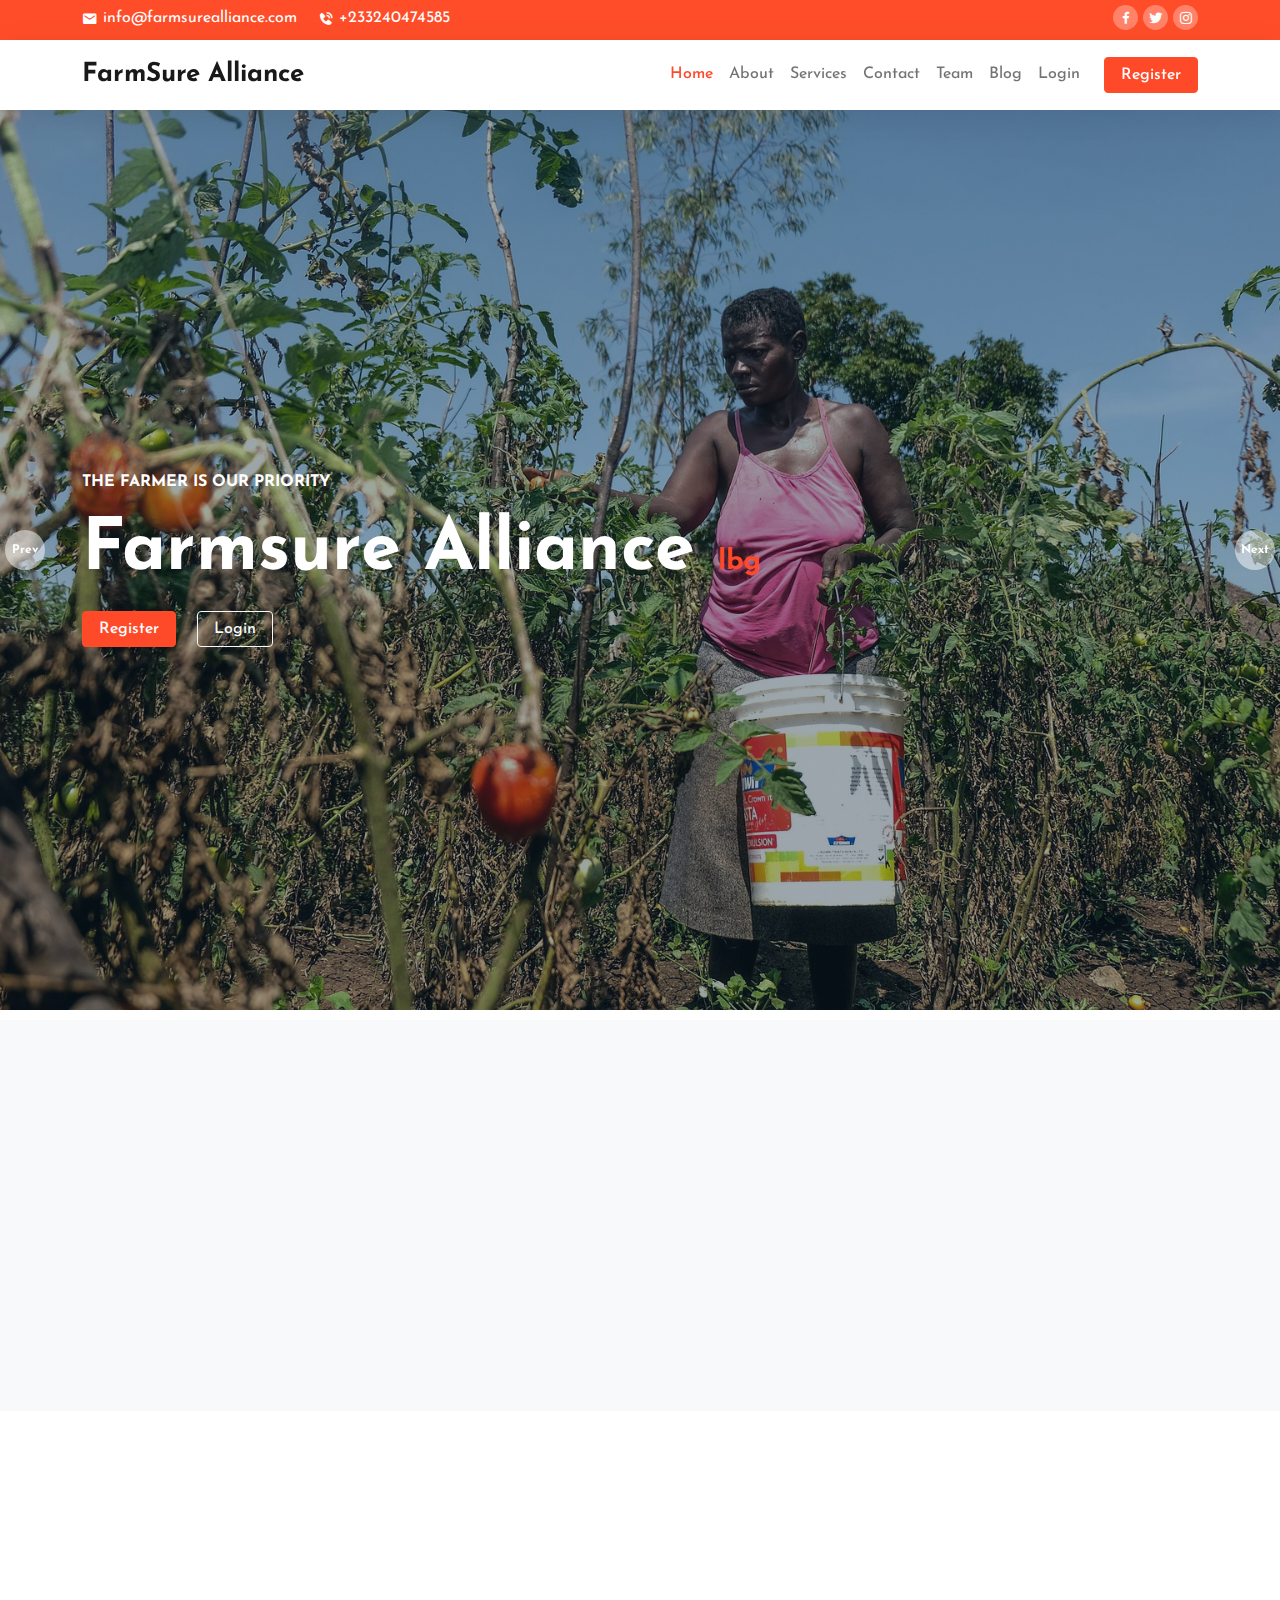
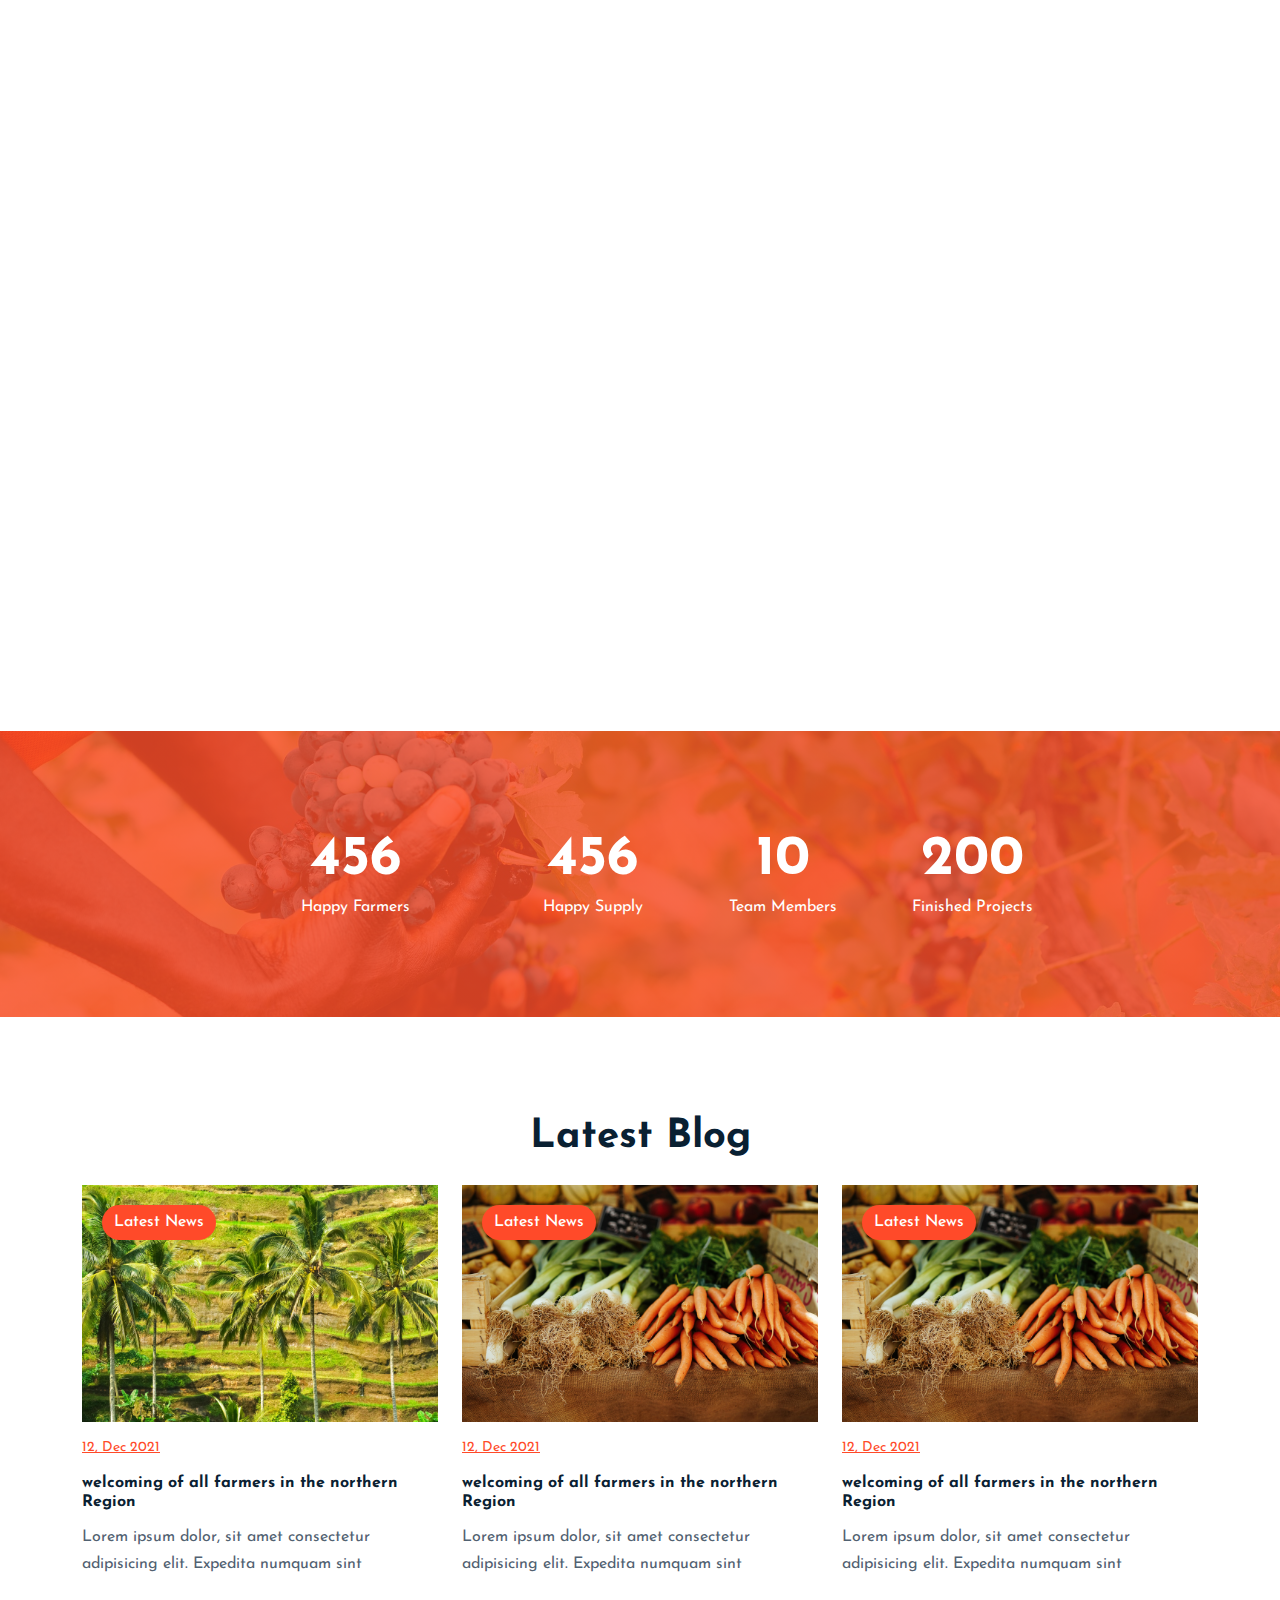
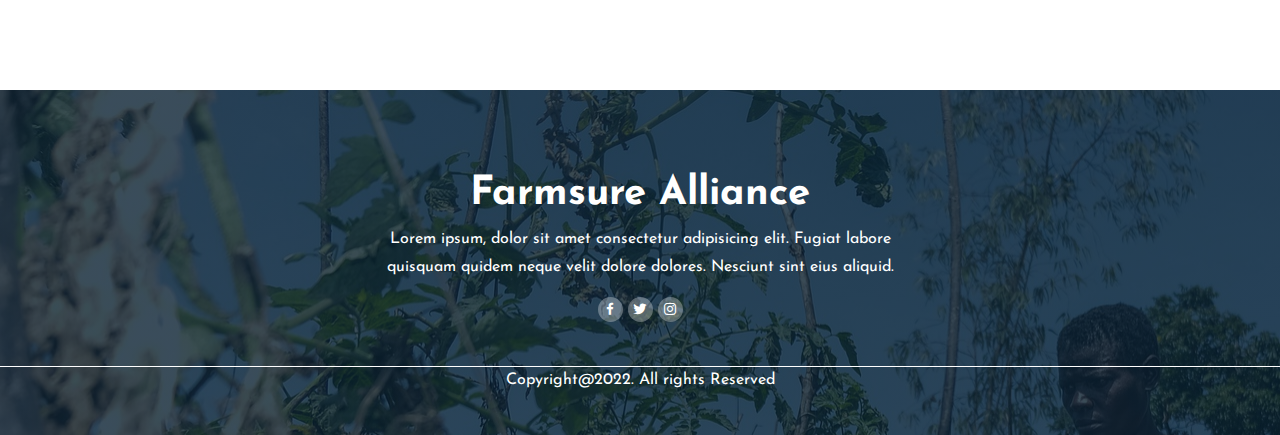
<file: farmsure/index.html>
<!doctype html>
<html lang="en">
  <head>
    <!-- Required meta tags -->
    <meta charset="utf-8">
    <meta name="viewport" content="width=device-width, initial-scale=1">
    <link rel="stylesheet" href="./css/bootstrap.min.css">
    <link rel="stylesheet" href="./css/boxicons.min.css">
    <link rel="stylesheet" href="./css/owl.carousel.min.css">
    <link rel="stylesheet" href="./css/owl.theme.default.min.css">
    <link href="https://unpkg.com/aos@2.3.1/dist/aos.css" rel="stylesheet">
    <link rel="stylesheet" href="./css/styles.css">

 

    <title>Farmsure </title>
  </head>
  <body data-bs-spy="scroll" data-bs-target=".navbar">
      <!--NAVIGATION-->
      <nav class="top-nav" id="home">
          <div class="container">
              <div class="row justify-content-between">
                  <div class="col-auto">
                      <p>
                          <i class="bx bxs-envelope"></i>
                          <span>info@farmsurealliance.com</span>
                      </p>
                      <p>
                        <i class="bx bxs-phone-call"></i>
                        <span>+233240474585</span>
                    </p>
                  </div>
                  <div class="col-auto">
                      <div class="social-links">
                          <a href="#"><i class="bx bxl-facebook"></i></a>
                          <a href="#"><i class="bx bxl-twitter"></i></a>
                          <a href="#"><i class="bx bxl-instagram"></i></a>


                      </div>
                  </div>
              </div>
          </div>
      </nav>
      <nav class="navbar navbar-expand-lg navbar-light bg-white sticky-top">
        <div class="container">
          <a class="navbar-brand" href="#">FarmSure Alliance</a>
          <button class="navbar-toggler" type="button" data-bs-toggle="collapse" data-bs-target="#navbarNav" aria-controls="navbarNav" aria-expanded="false" aria-label="Toggle navigation">
            <span class="navbar-toggler-icon"></span>
          </button>
          <div class="collapse navbar-collapse" id="navbarNav">
            <ul class="navbar-nav ms-auto">
             
              <li class="nav-item">
                <a class="nav-link" href="#home">Home</a>
              </li>
              <li class="nav-item">
                <a class="nav-link" href="about.html">About</a>
              </li>
              <li class="nav-item">
                <a class="nav-link" href="#">Services</a>
              </li>
             
              <li class="nav-item">
                <a class="nav-link" href="#">Contact</a>
              </li>
              <li class="nav-item">
                <a class="nav-link" href="team.html">Team</a>
              </li>
              <li class="nav-item">
                <a class="nav-link" href="blog.html">Blog</a>
              </li>
              <li class="nav-item">
                <a class="nav-link" href="login.html">Login</a>
              </li>
             
            </ul>
            <a href="" class="btn btn-brand ms-lg-3 shadow-none" data-bs-toggle="modal" data-bs-target="#exampleModal">Register</a>
          </div>
        </div>
      </nav>
      <!-- /MAIN NAVIGATION-->


      <!-- SLIDER-->
      <div class="slider-wrapper owl-carousel owl-theme" id="hero-slider">
          <!-- slider 1-->
          <div class="slide1 min-vh-100 bg-cover d-flex align-items-center">
              <div class="container">
                  <div class="row">
                      <div class="col-12">
                          <h6 class="text-uppercase text-white">The farmer is our priority</h6>
                          <h1 class="display-2 my-3 text-white">Farmsure Alliance <span class="small">lbg</span></h1>
                          <a href="#" class="btn btn-brand">Register</a>
                          <a href="#" class="btn btn-outline-light ms-md-3">Login</a>
                          

                      </div>
                  </div>
              </div>
          </div>
          <!-- end of slider 1-->
           <!-- slider 2-->
           <div class="slide2 min-vh-100 bg-cover d-flex align-items-center">
            <div class="container">
                <div class="row">
                    <div class="col-12 text-center">
                        <h6 class="text-uppercase text-white">Farmers supporting farmers in the digital age</h6>
                        <h1 class="display-2 my-3 text-white">Farmsure Alliance <span class="small">lbg</span></h1>
                        <a href="" class="btn btn-brand">Register</a>
                        <a href="login.html" class="btn btn-outline-light ms-md-3">Login</a>
                        

                    </div>
                </div>
            </div>
        </div>
        <!-- end of slider 2-->
         <!-- slider 3-->
         <div class="slide3 min-vh-100 bg-cover d-flex align-items-center">
          <div class="container">
              <div class="row">
                  <div class="col-12 text-center">
                      <h6 class="text-uppercase text-white">Farmers supporting farmers in the digital age</h6>
                      <h1 class="display-2 my-3 text-white text-uppercase">Farmsure Alliance <span class="small">lbg</span></h1>
                      <a href="#" class="btn btn-brand">Register</a>
                      <a href="#" class="btn btn-outline-light ms-md-3">Login</a>
                      

                  </div>
              </div>
          </div>
      </div>
      <!-- end of slider 3-->
      </div>
      <!--/ SLIDER-->
   

      <!-- ABOUT US-->
      <section class="section bg-light text-justify" id="about">
          <div class="container-fluid text-center">
            <div class="row">
              
                  <div class="col-md-10 mx-auto" data-aos="fade-up"
                  data-aos-duration="3000">
                      <h3 class=" mb-3">About Farmsure <span class="text-danger">LBG</span></h3>
                      <p class="">Farmsure Alliance is a company limited by Gurantee. The name Farmsure is the Amalgamation of the noun Farmers and the verb insure.  The founders having worked in insurance industry realised commercial insurance companies shun the informal sector with farmers being the most neglected when it comes to
                           accessing financial security services like insurance.  </p>
                           <a href="#" class="btn btn-outline-dark mt-3">Readmore</a>
                          </div>
                        </div>
      </section>
        
     

      <!--RELEVANCE-->

      <section class="section" id="relevance">
        <div class="container">
          <div class="row">
            <div class="col-md-6" data-aos="fade-right" data-aos-easing="ease-in-sine">
              <img src="images/farmer.jpg" class="img-fluid" alt="pic">
            </div>
            
            
            <div class="col-md-6" data-aos="fade-left" data-aos-duration="500">
              <h3 class="mb-3">Relevance</h3>
              <div class="accordion accordion-flush" id="accordionFlushExample">
                <div class="accordion-item mb-2">
                  <h2 class="accordion-header mb-0" id="flush-headingOne">
                    <button class="accordion-button collapsed" type="button" data-bs-toggle="collapse" data-bs-target="#flush-collapseOne" aria-expanded="true" aria-controls="flush-collapseOne">
                      Needs and constraints of farmers that will be tacked
                    </button>
                  </h2>
                  <div id="flush-collapseOne" class="accordion-collapse collapse" aria-labelledby="flush-headingOne" data-bs-parent="#accordionFlushExample">
                    <div class="accordion-body">
                      <ul>
                        <li>Due to the perennial nature of farming in most part of the country there is the need to provide skills training to farmers and their households in order to diversify into other sectors of the economy in the off season 
                          i.e. Bee Keeping, Tank fish farming, Business Advisory</li>
                          <li>Financial literacy programmes for groups to make the 
                            most of savings and loans from financial Partners</li>
                            <li>Cooperative aggregations of farm produce that ensures farm gate prices are enough to cover leaving income. We will build a farmer focused e –agric platform (mobile app) that allows consumers to buy directly from farmers. This will cut the huge profiteering middlemen and markets queens from living off the toil of farmers. Such enhanced prices will mean higher incomes for small holder farmers. With enhanced incomes, farmers will be in the position to part 
                              with some money to take out insurance covers for them and their families</li>
                              <li>Through our Savings. Loans, Insurance, Investment and Pensions (SLIIP) programmes the long term financial security of the small holder farmer can be guaranteed. We aspire to literally have farm produce as deposits into our SLIIP Accounts of farmers. That is once you deposit farm produce into our warehouses it would translate into monetary value into your account year on year. Like the Biblical Joseph Story, farmers  
                                could save up the seven years of abundance in readiness for the lean years.</li>
                      </ul>
                    </div>
                  </div>
                </div>
                <div class="accordion-item mb-2">
                  <h2 class="accordion-header mb-0" id="flush-headingTwo">
                    <button class="accordion-button collapsed" type="button" data-bs-toggle="collapse" data-bs-target="#flush-collapseTwo" aria-expanded="false" aria-controls="flush-collapseTwo">
                      Problems to be resolved and the needs to be met
                    </button>
                  </h2>
                  <div id="flush-collapseTwo" class="accordion-collapse collapse" aria-labelledby="flush-headingTwo" data-bs-parent="#accordionFlushExample">
                    <div class="accordion-body">
                      <ul>
                        <li>Once farmers have their incomes diversified through additional skills set it would tackle the perennial rural urban migration  which is prevalent 
                           in the northern half of the country</li>
                           <li>The abuse of loans and saving by farmers will be curtailed. A farmer who encounters farmsure Alliance will know better than to take 
                             a loan meant for his farm to marry second wife.  </li>
                             <li>The bane of middlemen and markets queens leaving of the sweat and toil of farmers will be a thing of the past. The perennial problem of market queens dictating the prices of tomatoes in the 
                               upper east will be a thing of the past.</li>
                               <li>We imagine a future where a farmer gets to the age 60,  and will be entitled to monthly pension benefits  due to his or her consistent deposits 
                                 into our “food banks”  that we intend to build</li>
                      </ul>
                    </div>
                  </div>
                </div>
                <div class="accordion-item mb-2">
                  <h2 class="accordion-header mb-0" id="flush-headingThree">
                    <button class="accordion-button collapsed" type="button" data-bs-toggle="collapse" data-bs-target="#flush-collapseThree" aria-expanded="false" aria-controls="flush-collapseThree">
                      Final Beneficiaries/ target groups 
                    </button>
                  </h2>
                  <div id="flush-collapseThree" class="accordion-collapse collapse" aria-labelledby="flush-headingThree" data-bs-parent="#accordionFlushExample">
                    <div class="accordion-body"> 
                      <p>Specific target groups that will benefit from Farmsure Alliance include but not limited to:</p>
                      <ul>
                        <li>Faith Based Farmer groups</li>
                        <li>Farmers of a particular produce that have suffered years unfair trade practices i.e. Tomato Farmer in the Upper east region, 
                          Shea nut pickers in the northern region</li>
                          <li>Women farmers who have culturally been limited to some particular crops i.e. pepper, beans etc. Even if it  is difficult to surmount these cultural systems farmsure  Alliance will find ways of improving the efficiency of these  women farmers so they can stay in their preserve and still make
                             incomes comparable to their male colleagues</li>
                             <li>Form farmer groups that pursue organic farming. Due to the completive advantage of organic farm produce they command higher prices than inorganic based farm produce.</li>
                      </ul>
                      <p>As matter of fact these farmer groups, formed by us or existing farmer groups, will become subsets of Farm sure alliance and will have their governance structure prescribed by us. Farmsure Alliance will perform regulatory role over these 
                        groups once they subscribe to us.</p>
                    </div>
                  </div>
                </div>
                <div class="accordion-item mb-2">
                  <h2 class="accordion-header mb-0" id="flush-headingFour">
                    <button class="accordion-button collapsed" type="button" data-bs-toggle="collapse" data-bs-target="#flush-collapseFour" aria-expanded="false" aria-controls="flush-collapseFour">
                      Objectives and expected results.
                    </button>
                  </h2>
                  <div id="flush-collapseFour" class="accordion-collapse collapse" aria-labelledby="flush-headingFour" data-bs-parent="#accordionFlushExample">
                    <div class="accordion-body">
                      <ul>
                        <li>We will improve farmers’ income by 25% by securing higher prices for farm produce.</li>
                        <li>Provide alternatives skills training to guarantee continues income throughout  the year</li>
                        <li>Provide Health and Accident insurance covers to 15,000 farmers 3yeras from now( by Dec 2024) and growing 35% annually thereafter.</li>
                        <li>Our SLIIP programme for long term financial security should culminate in to a Farmers  Fund valued at 50 Million Ghana cedis by the 5th  Anniversary of Farmsure Alliance </li>
                      </ul>
                    </div>
                  </div>
                </div>
              </div>
              
            </div>
          </div>
        </div>
      </section>


      <!-- THE MILESTONE-->
      <section id="milestone" class="bg-cover section">
        <div class="container">
          <div class="row gy-4 text-center justify-content-center">
            <div class="col-lg-3 col-sm-6">
              <div class="display-4">456</div>
              <p class="mb-0">Happy Farmers</p>
            </div>
            <div class="col-lg-2 col-sm-6">
              <div class="display-4">456</div>
              <p class="mb-0">Happy Supply</p>
            </div>
            <div class="col-lg-2 col-sm-6">
              <div class="display-4">10</div>
              <p class="mb-0">Team Members</p>
            </div>
            <div class="col-lg-2 col-sm-6">
              <div class="display-4">200</div>
              <p class="mb-0">Finished Projects</p>
            </div>
          </div>
        </div>
      </section>

      <!--OUR BLOG-->
      <section id="blog" class="section">
        <div class="container">
          <div class="row">
            <div class="col-12 intro text-center">
              
              <h1 class="mb-4">Latest Blog</h1>
               </div>
          </div>
          <div class="row g-4">
            <div class="col-lg-4">
              <div class="blog-post">
                <a href="" class="tag">Latest News</a>
                <img src="./images/old.jpg" alt="">
                
                <small>12, Dec 2021</small>
                <h6>welcoming of all farmers in the northern Region</h6>
                <p>Lorem ipsum dolor, sit amet consectetur adipisicing elit. Expedita numquam sint 
                 </p>

              </div>
            </div>
            <div class="col-lg-4">
              <div class="blog-post">
                <a href="" class="tag">Latest News</a>
                <img src="./images/slider3.jpg" alt="">
                
                <small>12, Dec 2021</small>
                <h6>welcoming of all farmers in the northern Region</h6>
                <p>Lorem ipsum dolor, sit amet consectetur adipisicing elit. Expedita numquam sint 
                 </p>

              </div>
            </div>
            <div class="col-lg-4">
              <div class="blog-post">
                <a href="" class="tag">Latest News</a>
                <img src="./images/slider3.jpg" alt="">
                
                <small>12, Dec 2021</small>
                <h6>welcoming of all farmers in the northern Region</h6>
                <p>Lorem ipsum dolor, sit amet consectetur adipisicing elit. Expedita numquam sint 
                 </p>

              </div>
            </div>
          </div>
        </div>

      </section>


      <!-- modal for Registration-->

      <div class="modal fade" id="exampleModal" tabindex="-1" aria-labelledby="exampleModalLabel" aria-hidden="true">
        <div class="modal-dialog modal-xl modal-dialog-centered">
          <div class="modal-content">
            <div class="modal-body">
              <div class="container-fluid">
                <div class="row">
                  <div class="col-lg-4 bg-cover" style="background-image:url(./images/farmer.jpg); min-height:300px;">
                    </div>
                  <div class="col-lg-8">
                    <form action="" class="row p-lg-5 gy-3">
                      <h1>Register with us</h1>
                      <div class="col-lg-6">
                        <label for"firstname">First Name</label>
                        <input type="text" class="form-control shadow-none" autocomplete="off" placeholder="your name" id="firstname">
                      </div>
                      <div class="col-lg-6">
                        <label for"lasttname">Last Name</label>
                        <input type="text" class="form-control shadow-none" autocomplete="off" placeholder="your name" id="lastname">
                      </div>
                      <div class="col-lg-6">
                        <label for"email">Email</label>
                        <input type="email" autocomplete="off" class="form-control shadow-none" placeholder="yourmail@domain.com" id="email">
                      </div>
                      <div class="col-lg-6">
                        <label for"phone">Phone</label>
                        <input type="text" autocomplete="off" class="form-control shadow-none" placeholder="tel" id="phone">
                      </div>
                      <div class="col-lg-6">
                        <label for"password">Password</label>
                        <input type="password" autocomplete="off" class="form-control shadow-none" placeholder="Password" id="password">
                      </div>
                      <div class="col-lg-6">
                        <label for"cpassword">Confirm Password</label>
                        <input type="password" autocomplete="off" class="form-control shadow-none" placeholder="Confirm Password" id="cpassword">
                      </div>
                     

                      <div class="col-12">
                        <label for"email">Register as</label>
                        <select name="type" class="form-control shadow-none">
                          <option>Farmer</option>
                          <option>Consumer</option>
                        </select>
                        </div>
                      <div class="col-12">
                        <button type="button" class="btn btn-brand">Submit</button>
                        <button type="button" class="btn btn-secondary" data-bs-dismiss="modal">Close</button>
                      </div>

                    </form>
                  </div>
                  </div>
                </div>
              </div>
            </div>
          </div>
        </div>
      </div>



      <!--FOOTER-->

      <footer>
       <div class="footer-top">
        <div class="container">
          <div class="row">
            <div class="col-lg-6 mx-auto">
              <h1 class="text-white">Farmsure Alliance</h1>
              <p>Lorem ipsum, dolor sit amet consectetur adipisicing elit. Fugiat labore quisquam quidem neque velit dolore dolores.
                 Nesciunt sint eius aliquid.</p>
                 <div class="social-links">
                  <a href="#"><i class="bx bxl-facebook"></i></a>
                  <a href="#"><i class="bx bxl-twitter"></i></a>
                  <a href="#"><i class="bx bxl-instagram"></i></a>


              </div>


            </div>
          </div>
        </div>
       </div>
       <div class="footer-bottom">
         <div class="container">
          <p class="mb-0">Copyright@2022. All rights Reserved</p>
         </div>
        
       </div>
      </footer>

   

    <!-- Option 1: Bootstrap Bundle with Popper -->
    <script src="js/bootstrap.min.js"></script>
    <script src="js/jquery-3.6.0.min.js"></script>
    <script src="js/bootstrap.bundle.min.js"></script>
    <script src="./js/popper.min.js"></script>
    <script src="./js/owl.carousel.min.js"></script>
    <script src="https://unpkg.com/aos@2.3.1/dist/aos.js"></script>
    <script src="./js/app.js"></script>
    <script>
      AOS.init();
    </script>
  
  </body>
</html>
</file>
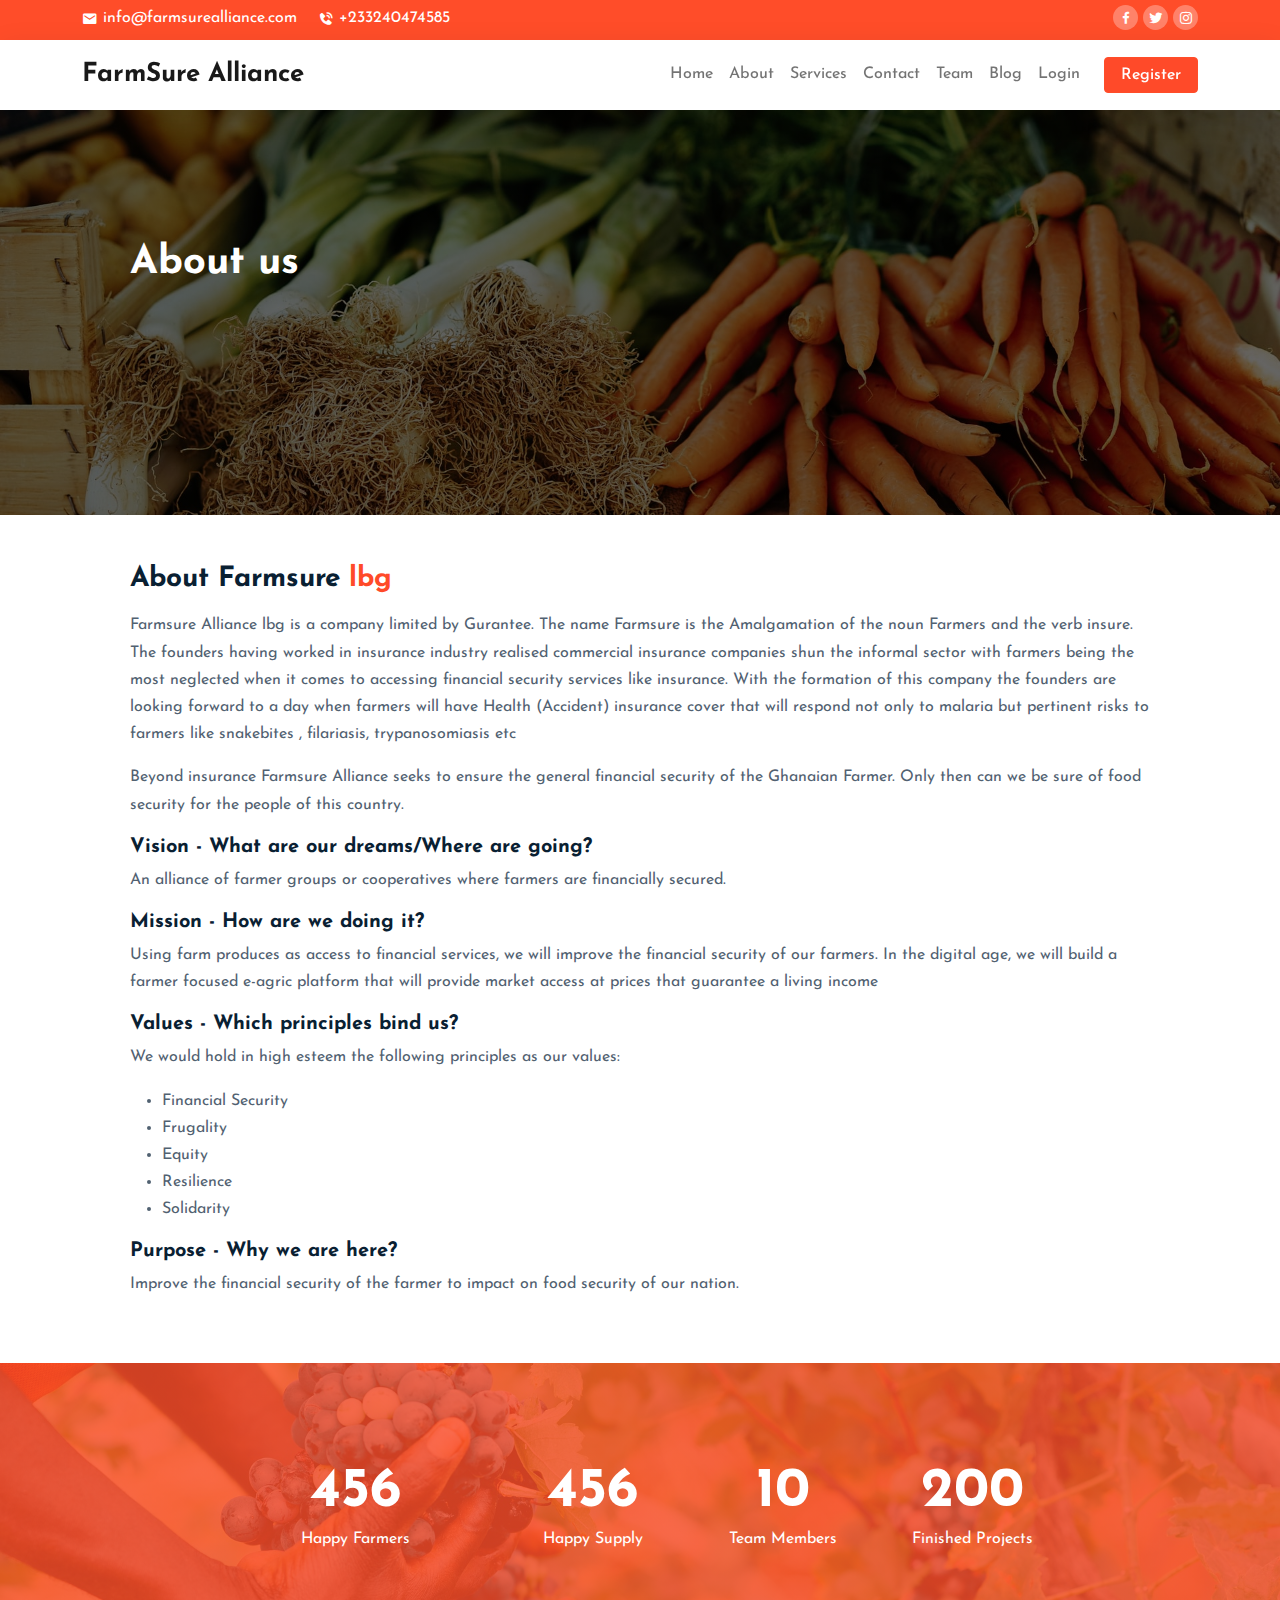
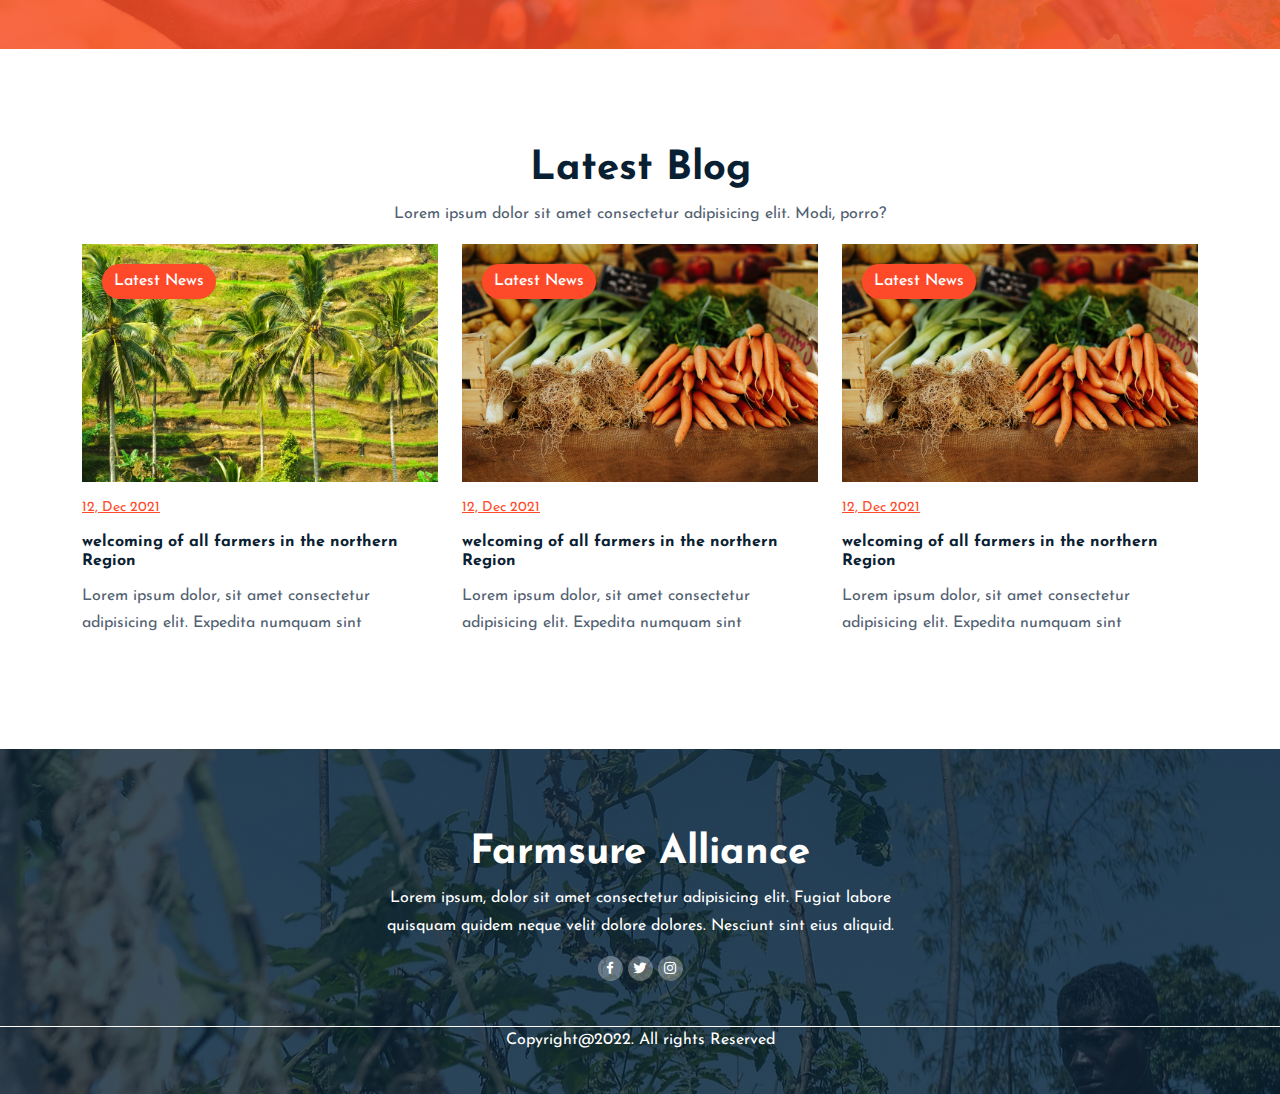
<file: farmsure/about.html>
<!doctype html>
<html lang="en">
  <head>
    <!-- Required meta tags -->
    <meta charset="utf-8">
    <meta name="viewport" content="width=device-width, initial-scale=1">
    <link rel="stylesheet" href="./css/bootstrap.min.css">
    <link rel="stylesheet" href="./css/boxicons.min.css">
    <link rel="stylesheet" href="./css/owl.carousel.min.css">
    <link rel="stylesheet" href="./css/owl.theme.default.min.css">
    <link href="https://unpkg.com/aos@2.3.1/dist/aos.css" rel="stylesheet">
    <link rel="stylesheet" href="./css/styles.css">

 

    <title>Farmsure Alliance</title>
  </head>
  <body data-bs-spy="scroll" data-bs-target=".navbar">
      <!--NAVIGATION-->
      <nav class="top-nav" id="home">
          <div class="container">
              <div class="row justify-content-between">
                  <div class="col-auto">
                      <p>
                          <i class="bx bxs-envelope"></i>
                          <span>info@farmsurealliance.com</span>
                      </p>
                      <p>
                        <i class="bx bxs-phone-call"></i>
                        <span>+233240474585</span>
                    </p>
                  </div>
                  <div class="col-auto">
                      <div class="social-links">
                          <a href="#"><i class="bx bxl-facebook"></i></a>
                          <a href="#"><i class="bx bxl-twitter"></i></a>
                          <a href="#"><i class="bx bxl-instagram"></i></a>


                      </div>
                  </div>
              </div>
          </div>
      </nav>
      <nav class="navbar navbar-expand-lg navbar-light bg-white sticky-top">
        <div class="container">
          <a class="navbar-brand" href="#">FarmSure Alliance</a>
          <button class="navbar-toggler" type="button" data-bs-toggle="collapse" data-bs-target="#navbarNav" aria-controls="navbarNav" aria-expanded="false" aria-label="Toggle navigation">
            <span class="navbar-toggler-icon"></span>
          </button>
          <div class="collapse navbar-collapse" id="navbarNav">
            <ul class="navbar-nav ms-auto">
             
              <li class="nav-item">
                <a class="nav-link" href="index.html">Home</a>
              </li>
              <li class="nav-item">
                <a class="nav-link" href="about.html">About</a>
              </li>
              <li class="nav-item">
                <a class="nav-link" href="#">Services</a>
              </li>
             
              <li class="nav-item">
                <a class="nav-link" href="#">Contact</a>
              </li>
              <li class="nav-item">
                <a class="nav-link" href="team.html">Team</a>
              </li>
              <li class="nav-item">
                <a class="nav-link" href="blog.html">Blog</a>
              </li>
              <li class="nav-item">
                <a class="nav-link" href="login.html">Login</a>
              </li>
             
            </ul>
            <a href="" class="btn btn-brand ms-lg-3 shadow-none" data-bs-toggle="modal" data-bs-target="#exampleModal">Register</a>
          </div>
        </div>
      </nav>
      <!-- /MAIN NAVIGATION-->
      <!--BANNER AREA-->
      <section id="banner" class="mb-5">
        <div class="container">
          <div class="row d-flex justify-content-center align-items-center" style="height:35vh;">
            <div class="col-md-11 mx-auto text-white">
              <h1 class="text-white">About us </h1>
            </div>
          </div>
        </div>
      </section>


      <!-- ABOUT US -->
      <section>
        <div class="container mb-5">
          <div class="row">
            <div class="col-md-11 mx-auto">
              <h3 class="mb-3">About Farmsure <span class="small">lbg</span></h3>
            </div>
          </div>
          <div class="row">
            <div class="col-md-11 mx-auto">
              <p>Farmsure Alliance lbg is a company limited by Gurantee. The name Farmsure is the Amalgamation of the noun Farmers and the verb insure.  The founders having worked in insurance industry realised commercial insurance companies shun the informal sector with farmers being the most neglected when it comes to accessing financial security services like insurance.  With the formation of this company the founders are looking forward to a day when farmers will have Health (Accident) insurance cover that will respond not only to malaria but pertinent risks to farmers like snakebites ,
                 filariasis, trypanosomiasis etc</p>
                 <p>Beyond insurance Farmsure Alliance seeks to ensure the general financial security of the Ghanaian Farmer. Only then can we be sure of food security for 
                   the people of this country.</p>
                   <h5> Vision - What are our dreams/Where are going?</h5>
                   <p>An alliance of farmer groups or cooperatives where farmers are financially secured.</p>
                  
                 <h5>Mission - How are we doing it?</h5>  
                 <p>
                  Using farm produces as access to financial services, we will improve the financial security of our farmers. In the digital age, we will build a farmer focused e-agric platform that will provide market access at prices that guarantee a living income

                 </p>
                 <h5>Values - Which principles bind us?</h5>
                 <p>  We would hold in high esteem the following principles as our values:</p>
                 <ul>
                   <li>Financial Security</li>
                   <li>Frugality</li>
                   <li>Equity</li>
                   <li>Resilience</li>
                   <li>Solidarity</li>
                 </ul>
                 <h5>Purpose - Why we are here?</h5>
                 <p>Improve the financial security of the farmer to impact on food security of our nation.</p>

                  </div>
          </div>
          
        </div>
      </section>


   


      <!-- THE MILESTONE-->
      <section id="milestone" class="bg-cover section">
        <div class="container">
          <div class="row gy-4 text-center justify-content-center">
            <div class="col-lg-3 col-sm-6">
              <div class="display-4">456</div>
              <p class="mb-0">Happy Farmers</p>
            </div>
            <div class="col-lg-2 col-sm-6">
              <div class="display-4">456</div>
              <p class="mb-0">Happy Supply</p>
            </div>
            <div class="col-lg-2 col-sm-6">
              <div class="display-4">10</div>
              <p class="mb-0">Team Members</p>
            </div>
            <div class="col-lg-2 col-sm-6">
              <div class="display-4">200</div>
              <p class="mb-0">Finished Projects</p>
            </div>
          </div>
        </div>
      </section>

      <!--OUR BLOG-->
      <section id="blog" class="section">
        <div class="container">
          <div class="row">
            <div class="col-12 intro text-center">
              
              <h1>Latest Blog</h1>
              <p>Lorem ipsum dolor sit amet consectetur adipisicing elit. Modi, porro?</p>
            </div>
          </div>
          <div class="row g-4">
            <div class="col-lg-4">
              <div class="blog-post">
                <a href="" class="tag">Latest News</a>
                <img src="./images/old.jpg" alt="">
                
                <small>12, Dec 2021</small>
                <h6>welcoming of all farmers in the northern Region</h6>
                <p>Lorem ipsum dolor, sit amet consectetur adipisicing elit. Expedita numquam sint 
                 </p>

              </div>
            </div>
            <div class="col-lg-4">
              <div class="blog-post">
                <a href="" class="tag">Latest News</a>
                <img src="./images/slider3.jpg" alt="">
                
                <small>12, Dec 2021</small>
                <h6>welcoming of all farmers in the northern Region</h6>
                <p>Lorem ipsum dolor, sit amet consectetur adipisicing elit. Expedita numquam sint 
                 </p>

              </div>
            </div>
            <div class="col-lg-4">
              <div class="blog-post">
                <a href="" class="tag">Latest News</a>
                <img src="./images/slider3.jpg" alt="">
                
                <small>12, Dec 2021</small>
                <h6>welcoming of all farmers in the northern Region</h6>
                <p>Lorem ipsum dolor, sit amet consectetur adipisicing elit. Expedita numquam sint 
                 </p>

              </div>
            </div>
          </div>
        </div>

      </section>


      <!-- modal for Registration-->

      <div class="modal fade" id="exampleModal" tabindex="-1" aria-labelledby="exampleModalLabel" aria-hidden="true">
        <div class="modal-dialog modal-xl modal-dialog-centered">
          <div class="modal-content">
            <div class="modal-body">
              <div class="container-fluid">
                <div class="row">
                  <div class="col-lg-4 bg-cover" style="background-image:url(./images/farmer.jpg); min-height:300px;">
                    </div>
                  <div class="col-lg-8">
                    <form action="" class="row p-lg-5 gy-3">
                      <h1>Register with us</h1>
                      <div class="col-lg-6">
                        <label for"firstname">First Name</label>
                        <input type="text" class="form-control shadow-none" autocomplete="off" placeholder="your name" id="firstname">
                      </div>
                      <div class="col-lg-6">
                        <label for"lasttname">Last Name</label>
                        <input type="text" class="form-control shadow-none" autocomplete="off" placeholder="your name" id="lastname">
                      </div>
                      <div class="col-lg-6">
                        <label for"email">Email</label>
                        <input type="email" autocomplete="off" class="form-control shadow-none" placeholder="yourmail@domain.com" id="email">
                      </div>
                      <div class="col-lg-6">
                        <label for"phone">Phone</label>
                        <input type="text" autocomplete="off" class="form-control shadow-none" placeholder="tel" id="phone">
                      </div>
                      <div class="col-lg-6">
                        <label for"password">Password</label>
                        <input type="password" autocomplete="off" class="form-control shadow-none" placeholder="Password" id="password">
                      </div>
                      <div class="col-lg-6">
                        <label for"cpassword">Confirm Password</label>
                        <input type="password" autocomplete="off" class="form-control shadow-none" placeholder="Confirm Password" id="cpassword">
                      </div>
                     

                      <div class="col-12">
                        <label for"email">Register as</label>
                        <select name="type" class="form-control shadow-none">
                          <option>Farmer</option>
                          <option>Consumer</option>
                        </select>
                        </div>
                      <div class="col-12">
                        <button type="button" class="btn btn-brand">Submit</button>
                        <button type="button" class="btn btn-secondary" data-bs-dismiss="modal">Close</button>
                      </div>

                    </form>
                  </div>
                  </div>
                </div>
              </div>
            </div>
          </div>
        </div>
      </div>



      <!--FOOTER-->

      <footer>
       <div class="footer-top">
        <div class="container">
          <div class="row">
            <div class="col-lg-6 mx-auto">
              <h1 class="text-white">Farmsure Alliance</h1>
              <p>Lorem ipsum, dolor sit amet consectetur adipisicing elit. Fugiat labore quisquam quidem neque velit dolore dolores.
                 Nesciunt sint eius aliquid.</p>
                 <div class="social-links">
                  <a href="#"><i class="bx bxl-facebook"></i></a>
                  <a href="#"><i class="bx bxl-twitter"></i></a>
                  <a href="#"><i class="bx bxl-instagram"></i></a>


              </div>


            </div>
          </div>
        </div>
       </div>
       <div class="footer-bottom">
         <div class="container">
          <p class="mb-0">Copyright@2022. All rights Reserved</p>
         </div>
        
       </div>
      </footer>

   

    <!-- Option 1: Bootstrap Bundle with Popper -->
    <script src="js/bootstrap.min.js"></script>
    <script src="js/jquery-3.6.0.min.js"></script>
    <script src="js/bootstrap.bundle.min.js"></script>
    <script src="./js/popper.min.js"></script>
    <script src="./js/owl.carousel.min.js"></script>
    <script src="https://unpkg.com/aos@2.3.1/dist/aos.js"></script>
    <script src="./js/app.js"></script>
    <script>
      AOS.init();
    </script>
  
  </body>
</html>
</file>
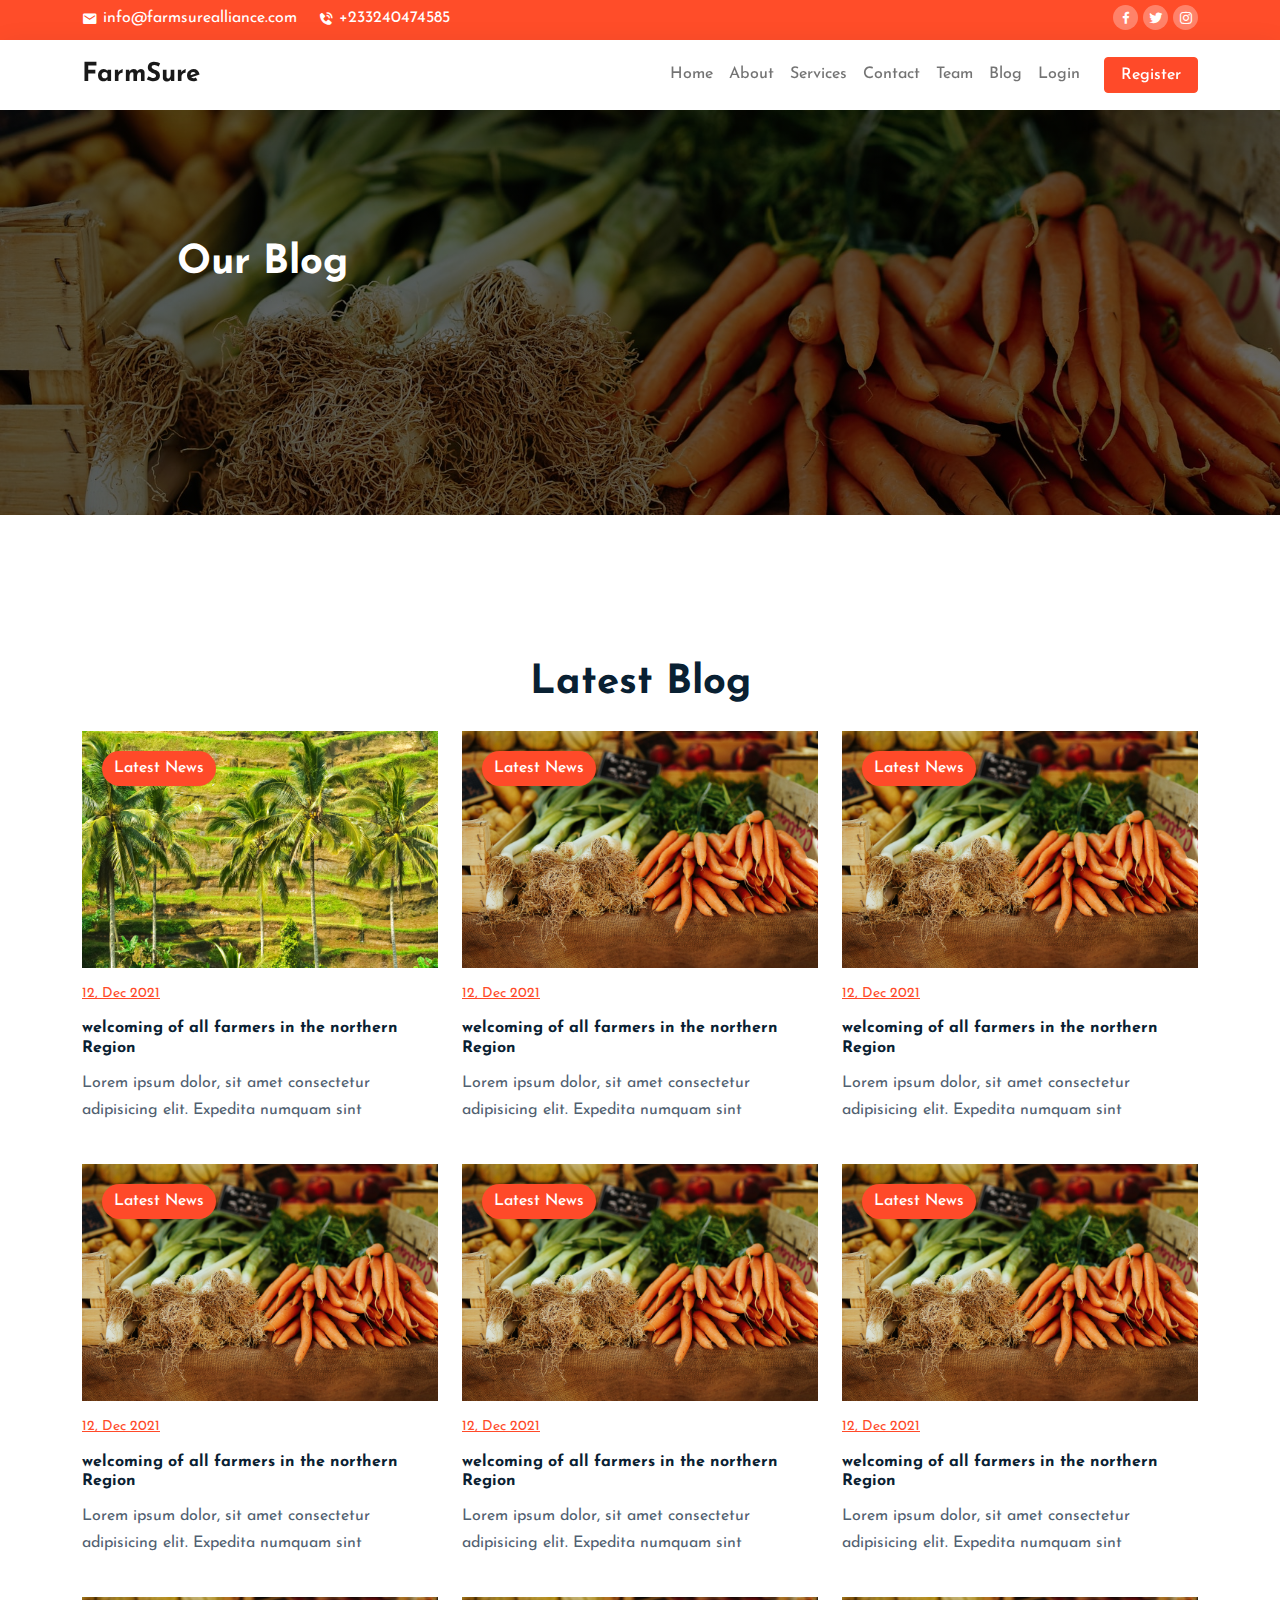
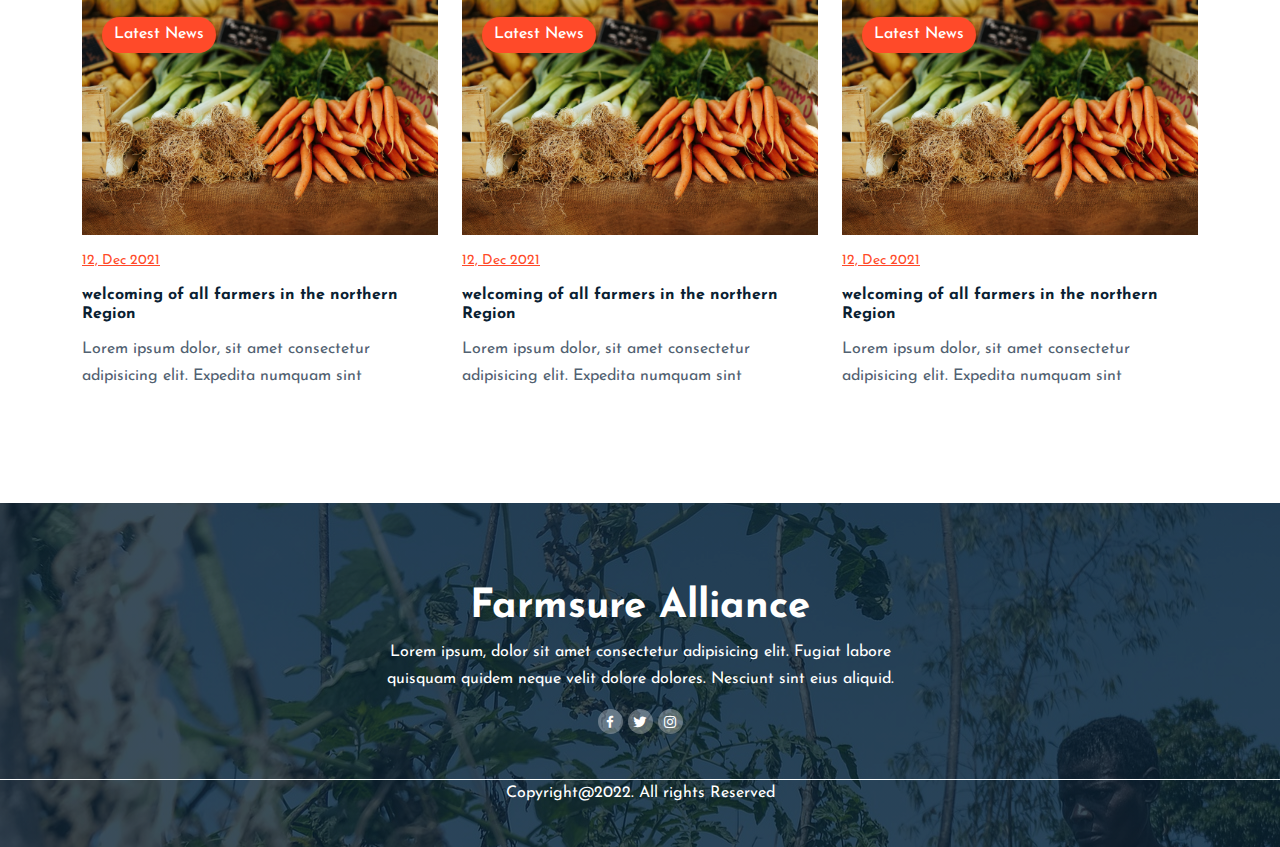
<file: farmsure/blog.html>
<!doctype html>
<html lang="en">
  <head>
    <!-- Required meta tags -->
    <meta charset="utf-8">
    <meta name="viewport" content="width=device-width, initial-scale=1">
    <link rel="stylesheet" href="./css/bootstrap.min.css">
    <link rel="stylesheet" href="./css/boxicons.min.css">
    <link rel="stylesheet" href="./css/owl.carousel.min.css">
    <link rel="stylesheet" href="./css/owl.theme.default.min.css">
    <link href="https://unpkg.com/aos@2.3.1/dist/aos.css" rel="stylesheet">
    <link rel="stylesheet" href="./css/styles.css">

 

    <title>Farmsure Alliance</title>
  </head>
  <body data-bs-spy="scroll" data-bs-target=".navbar">
      <!--NAVIGATION-->
      <nav class="top-nav" id="home">
          <div class="container">
              <div class="row justify-content-between">
                  <div class="col-auto">
                      <p>
                          <i class="bx bxs-envelope"></i>
                          <span>info@farmsurealliance.com</span>
                      </p>
                      <p>
                        <i class="bx bxs-phone-call"></i>
                        <span>+233240474585</span>
                    </p>
                  </div>
                  <div class="col-auto">
                      <div class="social-links">
                          <a href="#"><i class="bx bxl-facebook"></i></a>
                          <a href="#"><i class="bx bxl-twitter"></i></a>
                          <a href="#"><i class="bx bxl-instagram"></i></a>


                      </div>
                  </div>
              </div>
          </div>
      </nav>
      <nav class="navbar navbar-expand-lg navbar-light bg-white sticky-top">
        <div class="container">
          <a class="navbar-brand" href="#">FarmSure</a>
          <button class="navbar-toggler" type="button" data-bs-toggle="collapse" data-bs-target="#navbarNav" aria-controls="navbarNav" aria-expanded="false" aria-label="Toggle navigation">
            <span class="navbar-toggler-icon"></span>
          </button>
          <div class="collapse navbar-collapse" id="navbarNav">
            <ul class="navbar-nav ms-auto">
             
              <li class="nav-item">
                <a class="nav-link" href="index.html">Home</a>
              </li>
              <li class="nav-item">
                <a class="nav-link" href="about.html">About</a>
              </li>
              <li class="nav-item">
                <a class="nav-link" href="#">Services</a>
              </li>
             
              <li class="nav-item">
                <a class="nav-link" href="#">Contact</a>
              </li>
              <li class="nav-item">
                <a class="nav-link" href="team.html">Team</a>
              </li>
              <li class="nav-item">
                <a class="nav-link" href="blog.html">Blog</a>
              </li>
              <li class="nav-item">
                <a class="nav-link" href="login.html">Login</a>
              </li>
             
            </ul>
            <a href="" class="btn btn-brand ms-lg-3 shadow-none" data-bs-toggle="modal" data-bs-target="#exampleModal">Register</a>
          </div>
        </div>
      </nav>
      <!-- /MAIN NAVIGATION-->
      <!--BANNER AREA-->
      <section id="banner" class="mb-5">
        <div class="container">
          <div class="row d-flex justify-content-center align-items-center" style="height:35vh;">
            <div class="col-md-10 mx-auto text-white">
              <h1 class="text-white">Our Blog</h1>
            </div>
          </div>
        </div>
      </section>


      <!--OUR BLOG-->
      <section id="blog" class="section">
        <div class="container">
          <div class="row">
            <div class="col-12 intro text-center">
              
              <h1 class="mb-4">Latest Blog</h1>
               </div>
          </div>
          <div class="row g-4">
            <div class="col-lg-4">
              <div class="blog-post">
                <a href="" class="tag">Latest News</a>
                <img src="./images/old.jpg" alt="">
                
                <small>12, Dec 2021</small>
                <h6>welcoming of all farmers in the northern Region</h6>
                <p>Lorem ipsum dolor, sit amet consectetur adipisicing elit. Expedita numquam sint 
                 </p>

              </div>
            </div>
            <div class="col-lg-4">
              <div class="blog-post">
                <a href="" class="tag">Latest News</a>
                <img src="./images/slider3.jpg" alt="">
                
                <small>12, Dec 2021</small>
                <h6>welcoming of all farmers in the northern Region</h6>
                <p>Lorem ipsum dolor, sit amet consectetur adipisicing elit. Expedita numquam sint 
                 </p>

              </div>
            </div>
            <div class="col-lg-4">
              <div class="blog-post">
                <a href="" class="tag">Latest News</a>
                <img src="./images/slider3.jpg" alt="">
                
                <small>12, Dec 2021</small>
                <h6>welcoming of all farmers in the northern Region</h6>
                <p>Lorem ipsum dolor, sit amet consectetur adipisicing elit. Expedita numquam sint 
                 </p>

              </div>
            </div>
            <div class="col-lg-4">
              <div class="blog-post">
                <a href="" class="tag">Latest News</a>
                <img src="./images/slider3.jpg" alt="">
                
                <small>12, Dec 2021</small>
                <h6>welcoming of all farmers in the northern Region</h6>
                <p>Lorem ipsum dolor, sit amet consectetur adipisicing elit. Expedita numquam sint 
                 </p>

              </div>
            </div>
            <div class="col-lg-4">
              <div class="blog-post">
                <a href="" class="tag">Latest News</a>
                <img src="./images/slider3.jpg" alt="">
                
                <small>12, Dec 2021</small>
                <h6>welcoming of all farmers in the northern Region</h6>
                <p>Lorem ipsum dolor, sit amet consectetur adipisicing elit. Expedita numquam sint 
                 </p>

              </div>
            </div>
            <div class="col-lg-4">
              <div class="blog-post">
                <a href="" class="tag">Latest News</a>
                <img src="./images/slider3.jpg" alt="">
                
                <small>12, Dec 2021</small>
                <h6>welcoming of all farmers in the northern Region</h6>
                <p>Lorem ipsum dolor, sit amet consectetur adipisicing elit. Expedita numquam sint 
                 </p>

              </div>
            </div>
            <div class="col-lg-4">
              <div class="blog-post">
                <a href="" class="tag">Latest News</a>
                <img src="./images/slider3.jpg" alt="">
                
                <small>12, Dec 2021</small>
                <h6>welcoming of all farmers in the northern Region</h6>
                <p>Lorem ipsum dolor, sit amet consectetur adipisicing elit. Expedita numquam sint 
                 </p>

              </div>
            </div>
            <div class="col-lg-4">
              <div class="blog-post">
                <a href="" class="tag">Latest News</a>
                <img src="./images/slider3.jpg" alt="">
                
                <small>12, Dec 2021</small>
                <h6>welcoming of all farmers in the northern Region</h6>
                <p>Lorem ipsum dolor, sit amet consectetur adipisicing elit. Expedita numquam sint 
                 </p>

              </div>
            </div>
            <div class="col-lg-4">
              <div class="blog-post">
                <a href="" class="tag">Latest News</a>
                <img src="./images/slider3.jpg" alt="">
                
                <small>12, Dec 2021</small>
                <h6>welcoming of all farmers in the northern Region</h6>
                <p>Lorem ipsum dolor, sit amet consectetur adipisicing elit. Expedita numquam sint 
                 </p>

              </div>
            </div>
          </div>
        </div>

      </section>


   


      

      <!-- modal for Registration-->

      <div class="modal fade" id="exampleModal" tabindex="-1" aria-labelledby="exampleModalLabel" aria-hidden="true">
        <div class="modal-dialog modal-xl modal-dialog-centered">
          <div class="modal-content">
            <div class="modal-body">
              <div class="container-fluid">
                <div class="row">
                  <div class="col-lg-4 bg-cover" style="background-image:url(./images/farmer.jpg); min-height:300px;">
                    </div>
                  <div class="col-lg-8">
                    <form action="" class="row p-lg-5 gy-3">
                      <h1>Register with us</h1>
                      <div class="col-lg-6">
                        <label for"firstname">First Name</label>
                        <input type="text" class="form-control shadow-none" autocomplete="off" placeholder="your name" id="firstname">
                      </div>
                      <div class="col-lg-6">
                        <label for"lasttname">Last Name</label>
                        <input type="text" class="form-control shadow-none" autocomplete="off" placeholder="your name" id="lastname">
                      </div>
                      <div class="col-lg-6">
                        <label for"email">Email</label>
                        <input type="email" autocomplete="off" class="form-control shadow-none" placeholder="yourmail@domain.com" id="email">
                      </div>
                      <div class="col-lg-6">
                        <label for"phone">Phone</label>
                        <input type="text" autocomplete="off" class="form-control shadow-none" placeholder="tel" id="phone">
                      </div>
                      <div class="col-lg-6">
                        <label for"password">Password</label>
                        <input type="password" autocomplete="off" class="form-control shadow-none" placeholder="Password" id="password">
                      </div>
                      <div class="col-lg-6">
                        <label for"cpassword">Confirm Password</label>
                        <input type="password" autocomplete="off" class="form-control shadow-none" placeholder="Confirm Password" id="cpassword">
                      </div>
                     

                      <div class="col-12">
                        <label for"email">Register as</label>
                        <select name="type" class="form-control shadow-none">
                          <option>Farmer</option>
                          <option>Consumer</option>
                        </select>
                        </div>
                      <div class="col-12">
                        <button type="button" class="btn btn-brand">Submit</button>
                        <button type="button" class="btn btn-secondary" data-bs-dismiss="modal">Close</button>
                      </div>

                    </form>
                  </div>
                  </div>
                </div>
              </div>
            </div>
          </div>
        </div>
      </div>



      <!--FOOTER-->

      <footer>
       <div class="footer-top">
        <div class="container">
          <div class="row">
            <div class="col-lg-6 mx-auto">
              <h1 class="text-white">Farmsure Alliance</h1>
              <p>Lorem ipsum, dolor sit amet consectetur adipisicing elit. Fugiat labore quisquam quidem neque velit dolore dolores.
                 Nesciunt sint eius aliquid.</p>
                 <div class="social-links">
                  <a href="#"><i class="bx bxl-facebook"></i></a>
                  <a href="#"><i class="bx bxl-twitter"></i></a>
                  <a href="#"><i class="bx bxl-instagram"></i></a>


              </div>


            </div>
          </div>
        </div>
       </div>
       <div class="footer-bottom">
         <div class="container">
          <p class="mb-0">Copyright@2022. All rights Reserved</p>
         </div>
        
       </div>
      </footer>

   

    <!-- Option 1: Bootstrap Bundle with Popper -->
    <script src="js/bootstrap.min.js"></script>
    <script src="js/jquery-3.6.0.min.js"></script>
    <script src="js/bootstrap.bundle.min.js"></script>
    <script src="./js/popper.min.js"></script>
    <script src="./js/owl.carousel.min.js"></script>
    <script src="https://unpkg.com/aos@2.3.1/dist/aos.js"></script>
    <script src="./js/app.js"></script>
    <script>
      AOS.init();
    </script>
  
  </body>
</html>
</file>
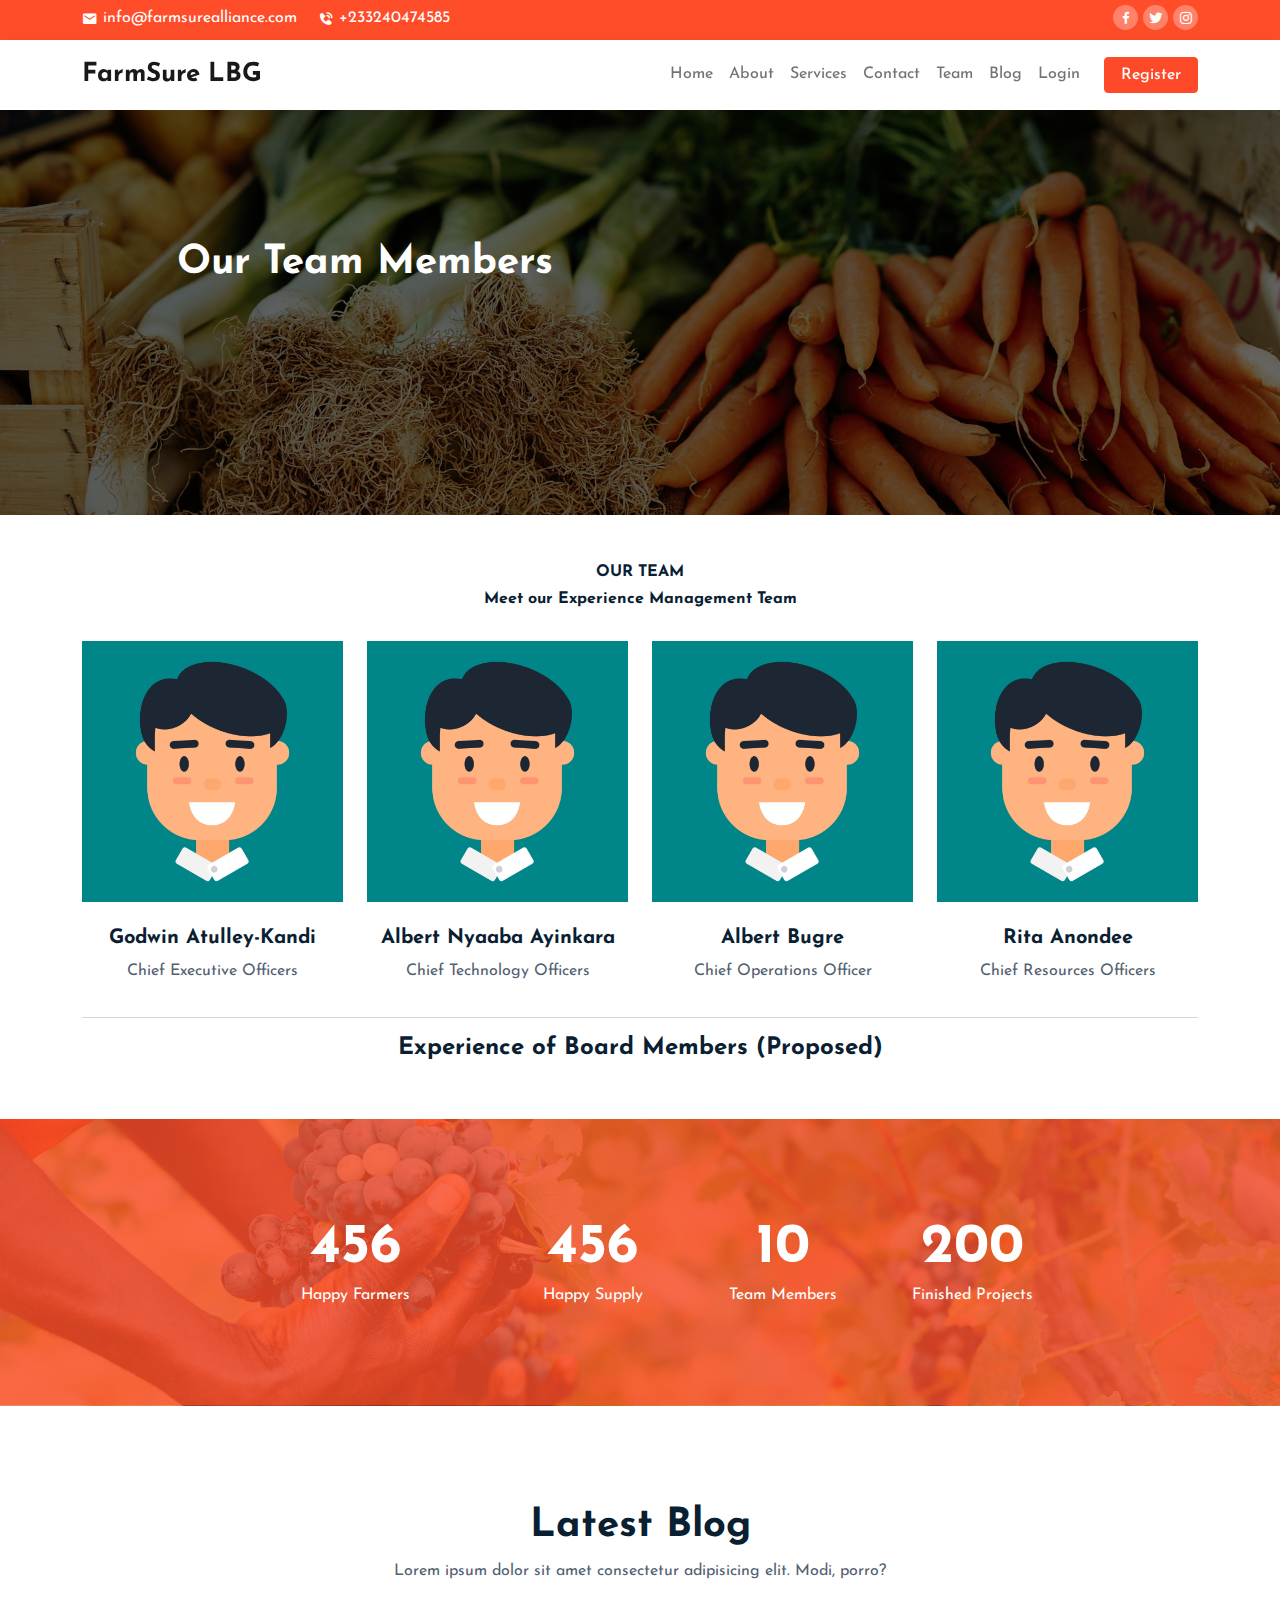
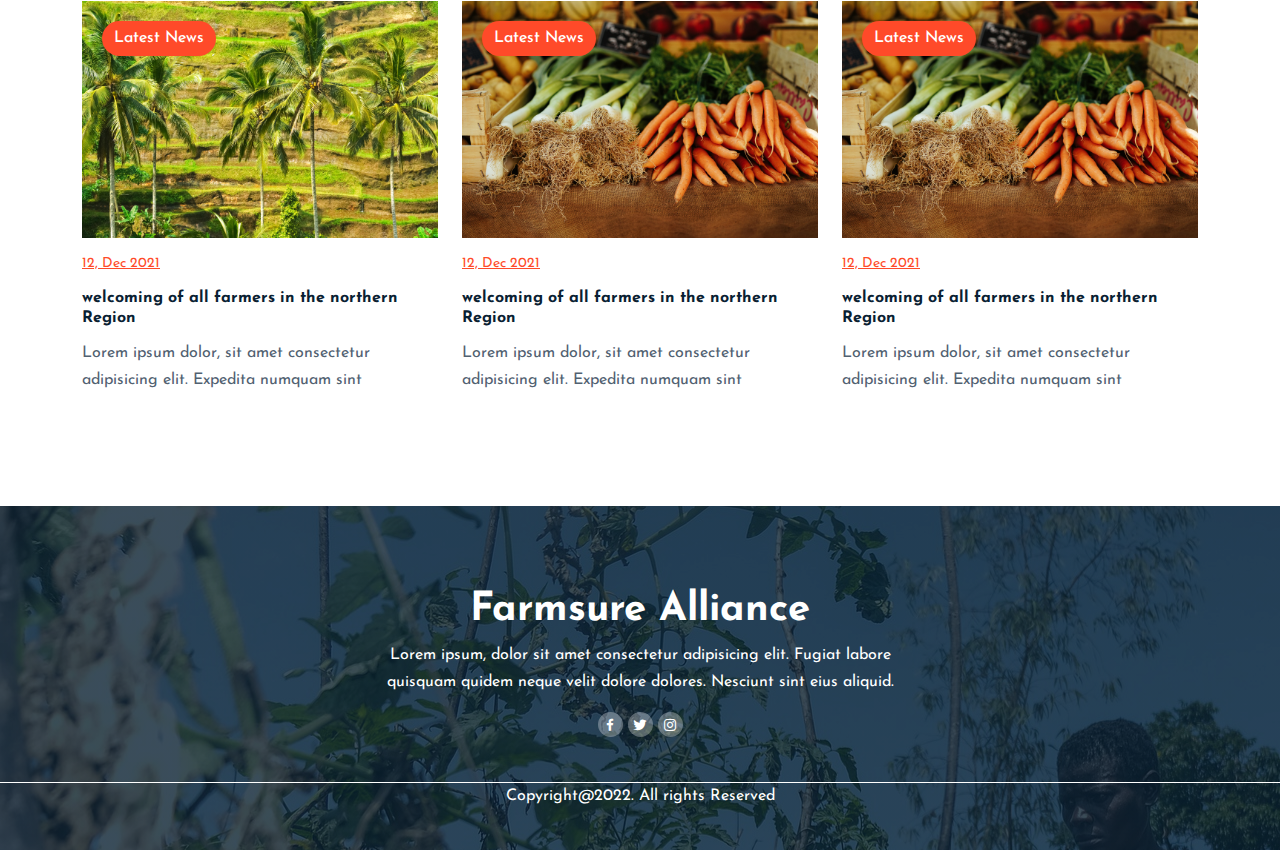
<file: farmsure/team.html>
<!doctype html>
<html lang="en">
  <head>
    <!-- Required meta tags -->
    <meta charset="utf-8">
    <meta name="viewport" content="width=device-width, initial-scale=1">
    <link rel="stylesheet" href="./css/bootstrap.min.css">
    <link rel="stylesheet" href="./css/boxicons.min.css">
    <link rel="stylesheet" href="./css/owl.carousel.min.css">
    <link rel="stylesheet" href="./css/owl.theme.default.min.css">
    <link href="https://unpkg.com/aos@2.3.1/dist/aos.css" rel="stylesheet">
    <link rel="stylesheet" href="./css/styles.css">

 

    <title>Farmsure </title>
  </head>
  <body data-bs-spy="scroll" data-bs-target=".navbar">
      <!--NAVIGATION-->
      <nav class="top-nav" id="home">
          <div class="container">
              <div class="row justify-content-between">
                  <div class="col-auto">
                      <p>
                          <i class="bx bxs-envelope"></i>
                          <span>info@farmsurealliance.com</span>
                      </p>
                      <p>
                        <i class="bx bxs-phone-call"></i>
                        <span>+233240474585</span>
                    </p>
                  </div>
                  <div class="col-auto">
                      <div class="social-links">
                          <a href="#"><i class="bx bxl-facebook"></i></a>
                          <a href="#"><i class="bx bxl-twitter"></i></a>
                          <a href="#"><i class="bx bxl-instagram"></i></a>


                      </div>
                  </div>
              </div>
          </div>
      </nav>
      <nav class="navbar navbar-expand-lg navbar-light bg-white sticky-top">
        <div class="container">
          <a class="navbar-brand" href="#">FarmSure LBG</a>
          <button class="navbar-toggler" type="button" data-bs-toggle="collapse" data-bs-target="#navbarNav" aria-controls="navbarNav" aria-expanded="false" aria-label="Toggle navigation">
            <span class="navbar-toggler-icon"></span>
          </button>
          <div class="collapse navbar-collapse" id="navbarNav">
            <ul class="navbar-nav ms-auto">
             
              <li class="nav-item">
                <a class="nav-link" href="index.html">Home</a>
              </li>
              <li class="nav-item">
                <a class="nav-link" href="about.html">About</a>
              </li>
              <li class="nav-item">
                <a class="nav-link" href="#">Services</a>
              </li>
             
              <li class="nav-item">
                <a class="nav-link" href="#">Contact</a>
              </li>
              <li class="nav-item">
                <a class="nav-link" href="team.html">Team</a>
              </li>
              <li class="nav-item">
                <a class="nav-link" href="blog.html">Blog</a>
              </li>
              <li class="nav-item">
                <a class="nav-link" href="login.html">Login</a>
              </li>
             
            </ul>
            <a href="" class="btn btn-brand ms-lg-3 shadow-none" data-bs-toggle="modal" data-bs-target="#exampleModal">Register</a>
          </div>
        </div>
      </nav>
      <!-- /MAIN NAVIGATION-->
      <!--BANNER AREA-->
      <section id="banner" class="mb-5">
        <div class="container">
          <div class="row d-flex justify-content-center align-items-center" style="height:35vh;">
            <div class="col-md-10 mx-auto text-white">
              <h1 class="text-white">Our Team Members </h1>
            </div>
          </div>
        </div>
      </section>


      <!-- ABOUT US -->
      <section>
        <div class="container mb-5">
          
          <div class="row mb-4">
            <div class="col-12 intro text-center">
              <h6>OUR TEAM</h6>
              <h6>Meet our Experience Management  Team</h6>
            </div>
          </div>
          <div class="row mb-3">
            <div class="col-lg-3">
              <div class="team-member">
                <div class="img-wrapper">
                  <img src="images/avatar.jpg" alt="team">
                <div class="overlay"></div>
                <div class="social-links">
                  <a href="#"><i class="bx bxl-facebook"></i></a>
                  <a href="#"><i class="bx bxl-twitter"></i></a>
                  <a href="#"><i class="bx bxl-instagram"></i></a>



                </div>

                </div>
                
                <div class="content">
                  <h5>Godwin Atulley-Kandi</h5>
                  <p>Chief Executive Officers</p>
                </div>
              </div>
            </div>
            <div class="col-lg-3">
              <div class="team-member">
                <div class="img-wrapper">
                  <img src="images/avatar.jpg" alt="team">
                <div class="overlay"></div>
                <div class="social-links">
                  <a href="#"><i class="bx bxl-facebook"></i></a>
                  <a href="#"><i class="bx bxl-twitter"></i></a>
                  <a href="#"><i class="bx bxl-instagram"></i></a>



                </div>

                </div>
                
                <div class="content">
                  <h5>Albert Nyaaba Ayinkara</h5>
                  <p>Chief Technology Officers</p>
                </div>
              </div>
            </div>
            <div class="col-lg-3">
              <div class="team-member">
                <div class="img-wrapper">
                  <img src="images/avatar.jpg" alt="team">
                <div class="overlay"></div>
                <div class="social-links">
                  <a href="#"><i class="bx bxl-facebook"></i></a>
                  <a href="#"><i class="bx bxl-twitter"></i></a>
                  <a href="#"><i class="bx bxl-instagram"></i></a>



                </div>

                </div>
                
                <div class="content">
                  <h5>Albert Bugre</h5>
                  <p>Chief Operations Officer</p>
                </div>
              </div>
            </div>
            <div class="col-lg-3">
              <div class="team-member">
                <div class="img-wrapper">
                  <img src="images/avatar.jpg" alt="team">
                <div class="overlay"></div>
                <div class="social-links">
                  <a href="#"><i class="bx bxl-facebook"></i></a>
                  <a href="#"><i class="bx bxl-twitter"></i></a>
                  <a href="#"><i class="bx bxl-instagram"></i></a>



                </div>

                </div>
                
                <div class="content">
                  <h5>Rita Anondee</h5>
                  <p>Chief Resources Officers</p>
                </div>
              </div>
            </div>
          </div>
<hr>

          <!-- board members-->
          <div class="row mb-4">
            <div class="col-12 intro text-center">
              
              <h4>Experience of Board Members (Proposed)</h4>
            </div>
          </div>
          <!-- end of board members-->
          
        </div>
      </section>


   


      <!-- THE MILESTONE-->
      <section id="milestone" class="bg-cover section">
        <div class="container">
          <div class="row gy-4 text-center justify-content-center">
            <div class="col-lg-3 col-sm-6">
              <div class="display-4">456</div>
              <p class="mb-0">Happy Farmers</p>
            </div>
            <div class="col-lg-2 col-sm-6">
              <div class="display-4">456</div>
              <p class="mb-0">Happy Supply</p>
            </div>
            <div class="col-lg-2 col-sm-6">
              <div class="display-4">10</div>
              <p class="mb-0">Team Members</p>
            </div>
            <div class="col-lg-2 col-sm-6">
              <div class="display-4">200</div>
              <p class="mb-0">Finished Projects</p>
            </div>
          </div>
        </div>
      </section>

      <!--OUR BLOG-->
      <section id="blog" class="section">
        <div class="container">
          <div class="row">
            <div class="col-12 intro text-center">
              
              <h1>Latest Blog</h1>
              <p>Lorem ipsum dolor sit amet consectetur adipisicing elit. Modi, porro?</p>
            </div>
          </div>
          <div class="row g-4">
            <div class="col-lg-4">
              <div class="blog-post">
                <a href="" class="tag">Latest News</a>
                <img src="./images/old.jpg" alt="">
                
                <small>12, Dec 2021</small>
                <h6>welcoming of all farmers in the northern Region</h6>
                <p>Lorem ipsum dolor, sit amet consectetur adipisicing elit. Expedita numquam sint 
                 </p>

              </div>
            </div>
            <div class="col-lg-4">
              <div class="blog-post">
                <a href="" class="tag">Latest News</a>
                <img src="./images/slider3.jpg" alt="">
                
                <small>12, Dec 2021</small>
                <h6>welcoming of all farmers in the northern Region</h6>
                <p>Lorem ipsum dolor, sit amet consectetur adipisicing elit. Expedita numquam sint 
                 </p>

              </div>
            </div>
            <div class="col-lg-4">
              <div class="blog-post">
                <a href="" class="tag">Latest News</a>
                <img src="./images/slider3.jpg" alt="">
                
                <small>12, Dec 2021</small>
                <h6>welcoming of all farmers in the northern Region</h6>
                <p>Lorem ipsum dolor, sit amet consectetur adipisicing elit. Expedita numquam sint 
                 </p>

              </div>
            </div>
          </div>
        </div>

      </section>


      <!-- modal for Registration-->

      <div class="modal fade" id="exampleModal" tabindex="-1" aria-labelledby="exampleModalLabel" aria-hidden="true">
        <div class="modal-dialog modal-xl modal-dialog-centered">
          <div class="modal-content">
            <div class="modal-body">
              <div class="container-fluid">
                <div class="row">
                  <div class="col-lg-4 bg-cover" style="background-image:url(./images/farmer.jpg); min-height:300px;">
                    </div>
                  <div class="col-lg-8">
                    <form action="" class="row p-lg-5 gy-3">
                      <h1>Register with us</h1>
                      <div class="col-lg-6">
                        <label for"firstname">First Name</label>
                        <input type="text" class="form-control shadow-none" autocomplete="off" placeholder="your name" id="firstname">
                      </div>
                      <div class="col-lg-6">
                        <label for"lasttname">Last Name</label>
                        <input type="text" class="form-control shadow-none" autocomplete="off" placeholder="your name" id="lastname">
                      </div>
                      <div class="col-lg-6">
                        <label for"email">Email</label>
                        <input type="email" autocomplete="off" class="form-control shadow-none" placeholder="yourmail@domain.com" id="email">
                      </div>
                      <div class="col-lg-6">
                        <label for"phone">Phone</label>
                        <input type="text" autocomplete="off" class="form-control shadow-none" placeholder="tel" id="phone">
                      </div>
                      <div class="col-lg-6">
                        <label for"password">Password</label>
                        <input type="password" autocomplete="off" class="form-control shadow-none" placeholder="Password" id="password">
                      </div>
                      <div class="col-lg-6">
                        <label for"cpassword">Confirm Password</label>
                        <input type="password" autocomplete="off" class="form-control shadow-none" placeholder="Confirm Password" id="cpassword">
                      </div>
                     

                      <div class="col-12">
                        <label for"email">Register as</label>
                        <select name="type" class="form-control shadow-none">
                          <option>Farmer</option>
                          <option>Consumer</option>
                        </select>
                        </div>
                      <div class="col-12">
                        <button type="button" class="btn btn-brand">Submit</button>
                        <button type="button" class="btn btn-secondary" data-bs-dismiss="modal">Close</button>
                      </div>

                    </form>
                  </div>
                  </div>
                </div>
              </div>
            </div>
          </div>
        </div>
      </div>



      <!--FOOTER-->

      <footer>
       <div class="footer-top">
        <div class="container">
          <div class="row">
            <div class="col-lg-6 mx-auto">
              <h1 class="text-white">Farmsure Alliance </h1>
              <p>Lorem ipsum, dolor sit amet consectetur adipisicing elit. Fugiat labore quisquam quidem neque velit dolore dolores.
                 Nesciunt sint eius aliquid.</p>
                 <div class="social-links">
                  <a href="#"><i class="bx bxl-facebook"></i></a>
                  <a href="#"><i class="bx bxl-twitter"></i></a>
                  <a href="#"><i class="bx bxl-instagram"></i></a>


              </div>


            </div>
          </div>
        </div>
       </div>
       <div class="footer-bottom">
         <div class="container">
          <p class="mb-0">Copyright@2022. All rights Reserved</p>
         </div>
        
       </div>
      </footer>

   

    <!-- Option 1: Bootstrap Bundle with Popper -->
    <script src="js/bootstrap.min.js"></script>
    <script src="js/jquery-3.6.0.min.js"></script>
    <script src="js/bootstrap.bundle.min.js"></script>
    <script src="./js/popper.min.js"></script>
    <script src="./js/owl.carousel.min.js"></script>
    <script src="https://unpkg.com/aos@2.3.1/dist/aos.js"></script>
    <script src="./js/app.js"></script>
    <script>
      AOS.init();
    </script>
  
  </body>
</html>
</file>
<file: farmsure/css/styles.css>
@import url('https://fonts.googleapis.com/css2?family=Barlow:wght@400;600;700&family=Poppins:ital,wght@0,100;0,300;1,200&family=Sacramento&display=swap');
@import url('https://fonts.googleapis.com/css2?family=Barlow:wght@400;600;700&family=Josefin+Sans:wght@100;200;400&family=Poppins:ital,wght@0,100;0,300;1,200&family=Roboto:wght@100;300;400;700&family=Sacramento&display=swap');
body{
    font-family: 'Josefin Sans', sans-serif;
    line-height: 1.7;
    color:#516171;
}
.section{
    padding:6rem 0;
}
h1,h2,h3,h4,h5,h6{
    font-weight: 700!important;
    color:#092032;
}
a{
    color:#092032;
    text-decoration:none;
    transition:all 0.4s ease;
    font-weight: 500;
}
img{
    width:100%;
}
span.small{
    font-size:28px;
    color:#ff4a29;
} 
/* NAVBAR */
.top-nav{
    background-color:#ff4d29;
padding:5px 0;
}

.top-nav p{
    margin-bottom: 0;
    display: inline-block;
    margin-right:16px;
    color:#fff;
}
.top-nav i, 
.top-nav span{
    vertical-align: middle;
}

.social-links a{
    width:25px;
    height: 25px;
    background-color:rgba(255,255,255,0.3);
    display: inline-flex;
    
    align-items: center;
    justify-content:center;
    color:#fff;
    font-size: 16px;
    border-radius: 50%;
}

.social-links a:hover{
    background:#fff;
    color: #ff4a29;
}

.navbar{
    box-shadow: 0px 6px 30px rgba(0,0,0,0.08);
}
.navbar .navbar-nav .nav-link:hover,
.navbar .navbar-nav .nav-link.active{
    color:#ff4a29;
}
.navbar-brand{
    font-weight: 700;
    font-size:26px;
    color:#092032;
}

/*BUTTON */
.btn{
    padding:5px 16px;
    font-weight: 500;
}
.btn-brand{
    background:#ff4a29;
    color:#fff;
    border-color:#ff4d29;
}
.btn-brand:hover{
    background-color:#d63e20;
    color:#fff
}

/* SLIDER */
.bg-cover{
    background-position: center !important;
    background-size:cover !important;
    background-position: center !important;
}
.slide1{
    background:linear-gradient(rgba(9,32,50,0.4),rgba(9,32,50,0.4)),url("../images/slider1.jpg")
}

.slide2{
    background:linear-gradient(rgba(9,32,50,0.4),rgba(9,32,50,0.4)),url("../images/slider3.jpg")
}

.slide3{
    background:linear-gradient(rgba(9,32,50,0.4),rgba(9,32,50,0.4)),url("../images/slider4.jpg")
}
/* OWL CAROUSEL */
.owl-prev, 
.owl-next{
    position:absolute;
    top:50%;
    width:40px!important;
    height:40px!important;
    display: grid;
    place-items:center!important;
    background-color:rgba(255,255,255,0.5)!important;
    color:#fff!important;
    margin-top:-30px!important;
    font-weight: 700!important;
    font-size:12px!important;
    border-radius:100px!important;
}

.owl-prev{
    left:0;
}
.owl-next{
    right:0;
}

.owl-prev:hover, 
.owl-next:hover{
    background-color:#ff4a29!important;
}

.owl-carousel{
    margin-bottom: 0!important;
}


/* Accordion */
.accordion-item{
    font-size: 15px;
    border:1px solid #dee2e6;
}
.accordion-item h2 button{
    display: block;
    text-align:left;
    text-decoration:none;
    color:#ff4a29;
    position:relative;
    -webkit-box-shadow:0 3px 10px -2px rgba(0,0,0,0.2);
    box-shadow:0 3px 10px -2px rgba(0,0,0,0.2);
    border-radius:0!important;
}




/*MILESTONE */

#milestone{
    background:linear-gradient(rgba(255,77,41,0.8),rgba(255,77,41,0.8)),url('../images/slider4.jpg');
}
#milestone .display-4,
#milestone p{
    color:#fff;
}
#milestone .display-4{
    font-weight: 700;
}


/* BLOG */

.blog-post{
    position:relative;
}
.blog-post .tag{
    padding:4px 12px;
    background-color:#ff4a29;
    color:#fff;
    border-radius:100px;
    top:20px;
    left:20px;
    position:absolute;
}
.blog-post h6{
    margin-top:12px;
    margin-bottom: 12px;
}
.blog-post img{
    margin-bottom: 12px;
}
.blog-post small{
    color:#ff4a29;
    text-decoration: underline;
}





/*LOGIN */
.login-img{
    background: url('../images/login.jpg') no-repeat center center / cover;
    
    
}

.login-body{
    margin:0;
    
    /* background:#c8c8c8; */
    background-image:url("../images/bg.jpg");
    background-size: cover;
    font:600 16px/18px 'Open Sans',sans-serif;
}

.login .form-control{
    display: block;
    width:100%;
    font-weight: 400;
    line-height: 1.5;
    border-color:#00ac96!important;
    border-style:solid !important;
    border-width:0 0 1px 0 !important;
    padding:0px !important;
    color: #494949;
    height:auto;
    border-radius:0;
   background-color:#fff;
   background-clip:padding-box; 
}
.login .form-control:focus{
    color:#495057;
    background-color:#fff;
    border-color:#495057;
    outline:0;
    box-shadow:none;
}

.login label{
    color:#494949;
   
}
.btn-class{
    border-color:#00ac96;
    color:#00ac96;
}
.btn-class:hover{
    background-color:#00ac96;
    color:#fff;
}


/* BANNER */
#banner{
    background:linear-gradient(rgba(0,0,0,0.6),rgba(0,0,0,0.6)),url('../images/slider3.jpg') center center;
    
     height: 45vh;
  
    background-size: cover;
    color:#fff;

}



/*TEAM MEMBERS */
.team-member{
    text-align:center;
}
.team-member .img-wrapper{
    position:relative;
    overflow: hidden;

}
.team-member .overlay{
    position:absolute;
    top:-10%;
    left:0;
    width:100%;
    height:100%;
    background-color:rgba(255,77,41,0.89);
    transition:all 0.4s ease;
    opacity: 0;
}
.team-member .social-links{
    position:absolute;
    top:50%;
    left:50%;
    transform:translate(-50%,-50%);
    transition:all 0.4s ease;
    opacity: 0;

}

.team-member:hover .overlay{
    opacity: 1;
    top:0;
}

.team-member:hover .social-links{
    opacity: 1;
    top:50%;
}
.team-member h5{
    margin-top:24px;
    

}







/* FOOTER */

footer{
    padding-top:80px;
    padding-bottom: 40px;
    color:#fff;
    text-align: center;
    background:linear-gradient(rgba(9,32,50,0.8),rgba(9,32,50,0.8)),url("../images/slider1.jpg")
}
footer .navbar-brand{
    color:#fff;
}
.footer-top{
    margin-bottom: 40px;
}
.footer-bottom{
    margin-top:40px;
    border-top:1px solid #fff;
}
</file>
